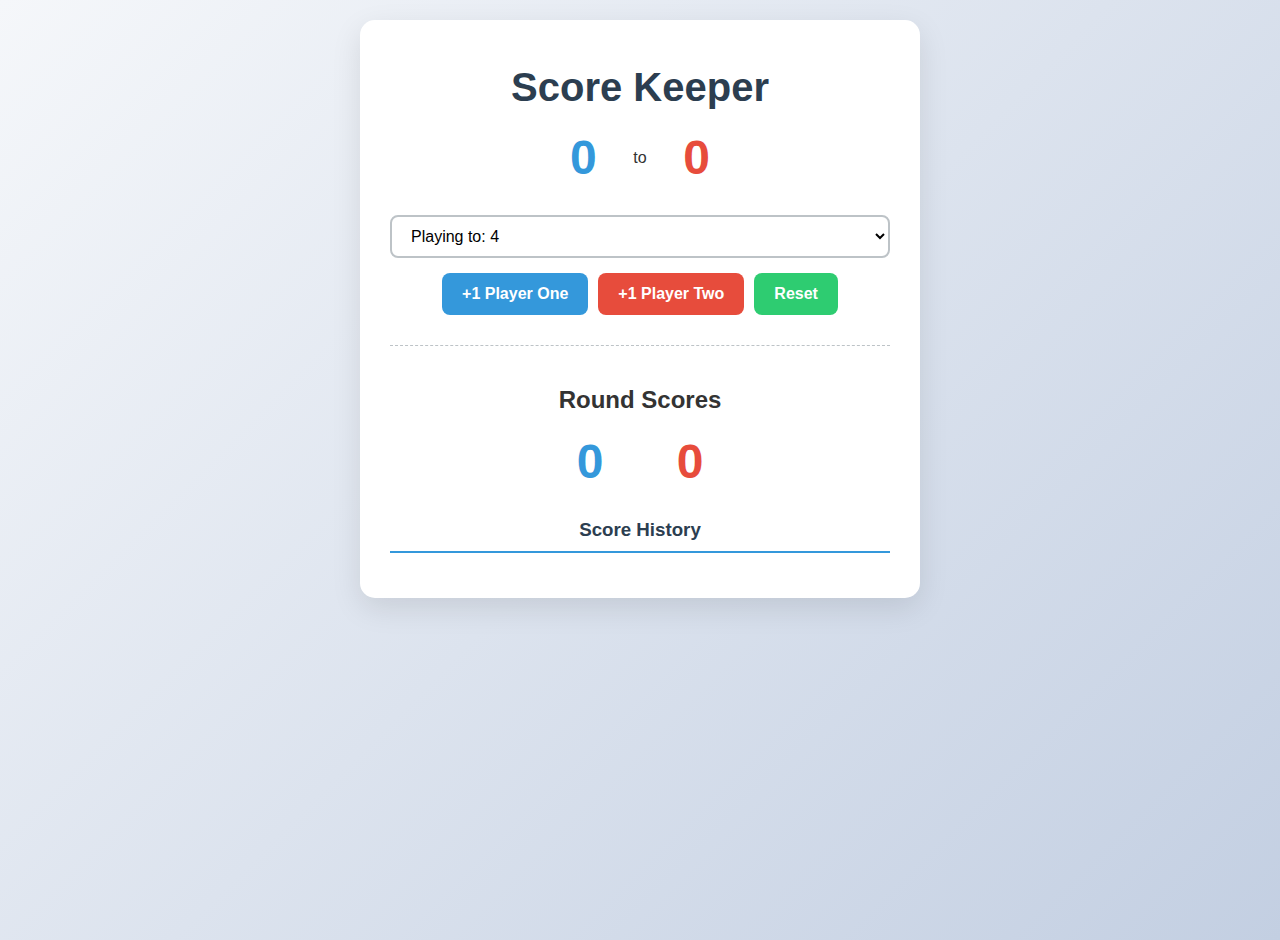
<file: game/index.html>
<!DOCTYPE html>
<html lang="en">
<head>
    <meta charset="UTF-8">
    <meta name="viewport" content="width=device-width, initial-scale=1.0">
    <title>Score Keeper</title>
    <style>
        body {
            font-family: 'Arial', sans-serif;
            background: linear-gradient(135deg, #f5f7fa 0%, #c3cfe2 100%);
            min-height: 100vh;
            margin: 0;
            padding: 20px;
            display: flex;
            flex-direction: column;
            align-items: center;
            color: #333;
        }

        .container {
            background-color: white;
            border-radius: 15px;
            box-shadow: 0 10px 30px rgba(0, 0, 0, 0.1);
            padding: 30px;
            width: 90%;
            max-width: 500px;
            text-align: center;
        }

        h1 {
            margin: 15px 0;
            font-size: 2.5rem;
            color: #2c3e50;
        }

        .score-display {
            display: flex;
            justify-content: center;
            align-items: center;
            margin: 20px 0;
        }

        .score {
            font-size: 3rem;
            font-weight: bold;
            padding: 0 20px;
            min-width: 60px;
        }

        .p1 {
            color: #3498db;
        }

        .p2 {
            color: #e74c3c;
        }

        .controls {
            margin: 30px 0;
            display: flex;
            flex-direction: column;
            gap: 15px;
        }

        select {
            padding: 10px 15px;
            border-radius: 8px;
            border: 2px solid #bdc3c7;
            font-size: 1rem;
            background-color: white;
            cursor: pointer;
            outline: none;
            transition: all 0.3s;
        }

        select:focus {
            border-color: #3498db;
        }

        .buttons {
            display: flex;
            gap: 10px;
            justify-content: center;
            flex-wrap: wrap;
        }

        button {
            padding: 12px 20px;
            border: none;
            border-radius: 8px;
            font-size: 1rem;
            font-weight: bold;
            cursor: pointer;
            transition: all 0.3s;
            color: white;
        }

        #p1button {
            background-color: #3498db;
        }

        #p1button:hover {
            background-color: #2980b9;
            transform: translateY(-2px);
        }

        #p2button {
            background-color: #e74c3c;
        }

        #p2button:hover {
            background-color: #c0392b;
            transform: translateY(-2px);
        }

        #reset {
            background-color: #2ecc71;
        }

        #reset:hover {
            background-color: #27ae60;
            transform: translateY(-2px);
        }

        .round-scores {
            margin-top: 30px;
            padding-top: 20px;
            border-top: 1px dashed #bdc3c7;
        }

        .history {
            margin-top: 30px;
            width: 100%;
        }

        .history h3 {
            color: #2c3e50;
            border-bottom: 2px solid #3498db;
            padding-bottom: 10px;
            margin-bottom: 15px;
        }

        .history-entry {
            display: flex;
            justify-content: space-between;
            padding: 8px 0;
            border-bottom: 1px solid #eee;
        }

        @media (max-width: 500px) {
            .buttons {
                flex-direction: column;
            }
            
            button {
                width: 100%;
            }
        }
        .spin {
  animation: spin 1s ease;
}

@keyframes spin {
  0% { transform: rotate(0deg); }
  50% { transform: rotate(180deg); }
  100% { transform: rotate(360deg); }
}
    </style>
</head>
<body>
    <div class="container">
        <h1>Score Keeper</h1>
        
        <div class="score-display">
            <span class="score p1" id="p1score">0</span>
            <span>to</span>
            <span class="score p2" id="p2score">0</span>
        </div>
        
        <div class="controls">
            <select id="select">
                <option value="4">Playing to: 4</option>
                <option value="5">Playing to: 5</option>
                <option value="6">Playing to: 6</option>
                <option value="7">Playing to: 7</option>
                <option value="8">Playing to: 8</option>
                <option value="9">Playing to: 9</option>
            </select>
            
            <div class="buttons">
                <button id="p1button">+1 Player One</button>
                <button id="p2button">+1 Player Two</button>
                <button id="reset">Reset</button>
            </div>
        </div>
        
        <div class="round-scores">
            <h2>Round Scores</h2>
            <div class="score-display">
                <span class="score p1" id="p1Roundscore">0</span>
             
                <span class="score p2" id="p2Roundscore">0</span>
            </div>
         <h2 id="winnerMessage"></h2>

        </div>
        
        <div class="history">
            <h3>Score History</h3>
            <div id="addNumber"></div>
        </div>
    </div>

    <script src="app.js">
    
    </script>
</body>
</html>
</file>
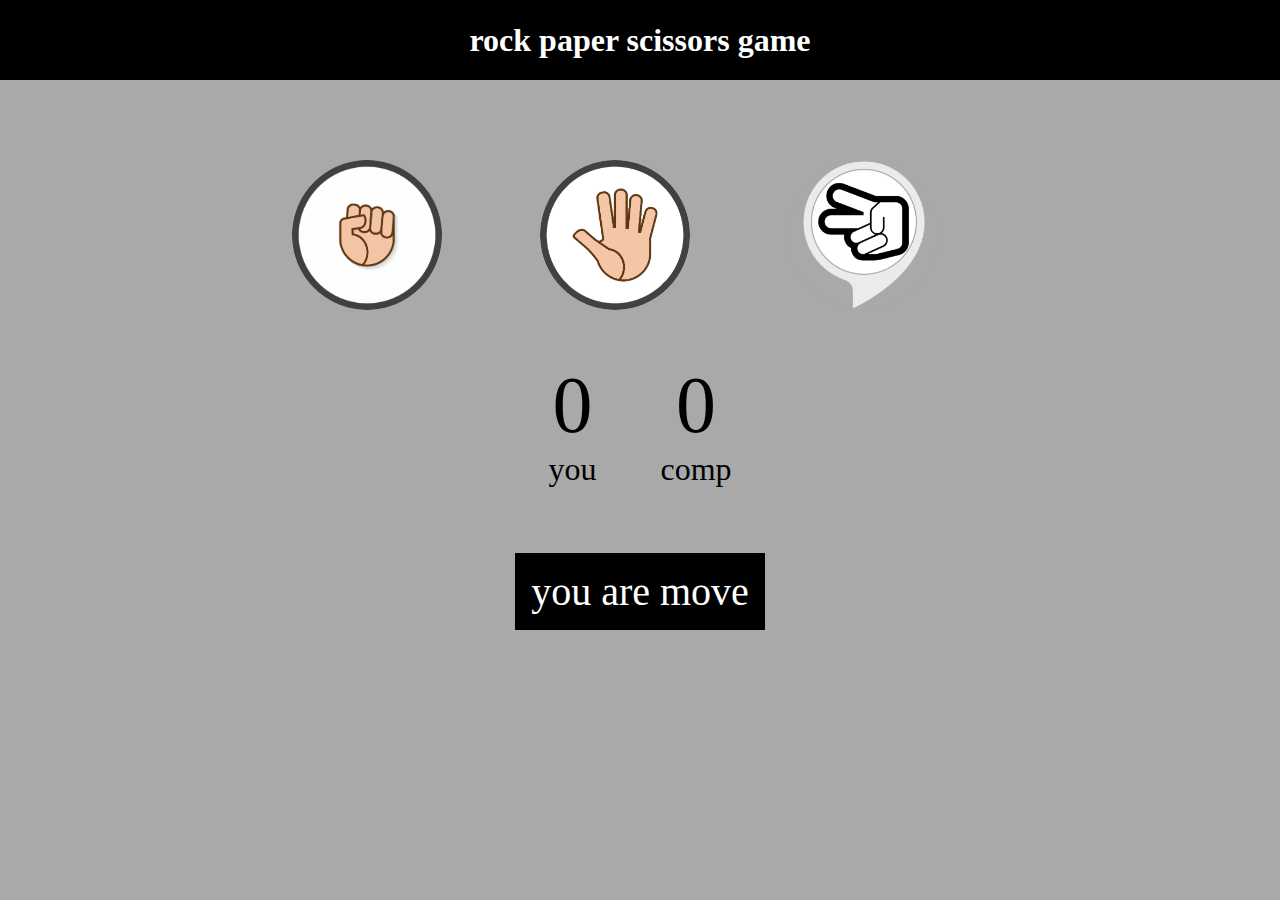
<file: my first game/index.html>
<!DOCTYPE html>
<html lang="en">

<head>
    <meta charset="UTF-8">
    <meta name="viewport" content="width=device-width, initial-scale=1.0">
    <title>rock paper scissors game</title>
    <link rel="stylesheet" href="app.css">
</head>

<body>
    <h1>rock paper scissors game</h1>
    <div class="choices">
        <div class="choice" id="rock">
            <img src="rock.png">
        </div>
        <div class="choice" id="paper">
            <img src="paper.png">
        </div>
        <div class="choice" id="scissor">
            <img src="scissor.png">
        </div>
    </div>
    
    <div class="score-border" id="score">
        <div class="score">
            <p id="scroe-you"> 0</p>
            <p>you</p>
        </div>
        <div class="score">
            <p id="score-comp">0</p>
            <p>comp</p>
        </div>
    </div>
    <div class="msg-container">
        <p id="msg">you are move</p>
    </div>

    <script src="app.js"></script>
</body>

</html>
</file>
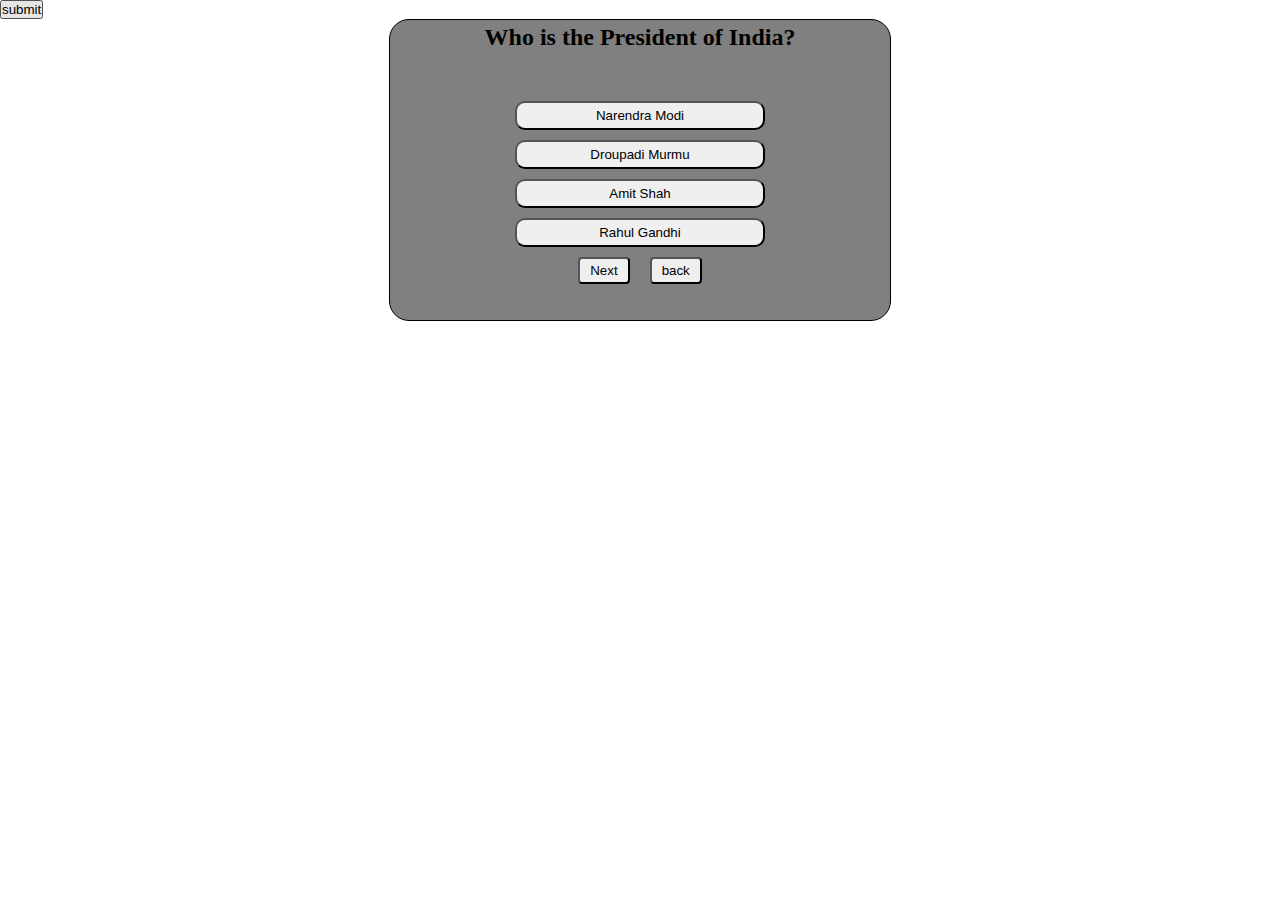
<file: quize/index.html>
<!DOCTYPE html>
<html lang="en">
<head>
    <meta charset="UTF-8">
    <meta name="viewport" content="width=device-width, initial-scale=1.0">
    <title>GK qusetion</title>
    <link rel="stylesheet" href="style.css">
 
</head>
<body>
    <button>submit</button>
    <div id="box">
        <div id="container">
  <h2 id="question"></h2>
  <div id="btnBox">
  <div id="btnAnswer"></div>
  </div>
  <div class="btnStyle">
  <button id="next">Next</button>
  <button id="back" >back</button>
  </div>
</div>
    </div>
    
    <script type="module" src="index.js"></script>
</body>
</html>
</file>
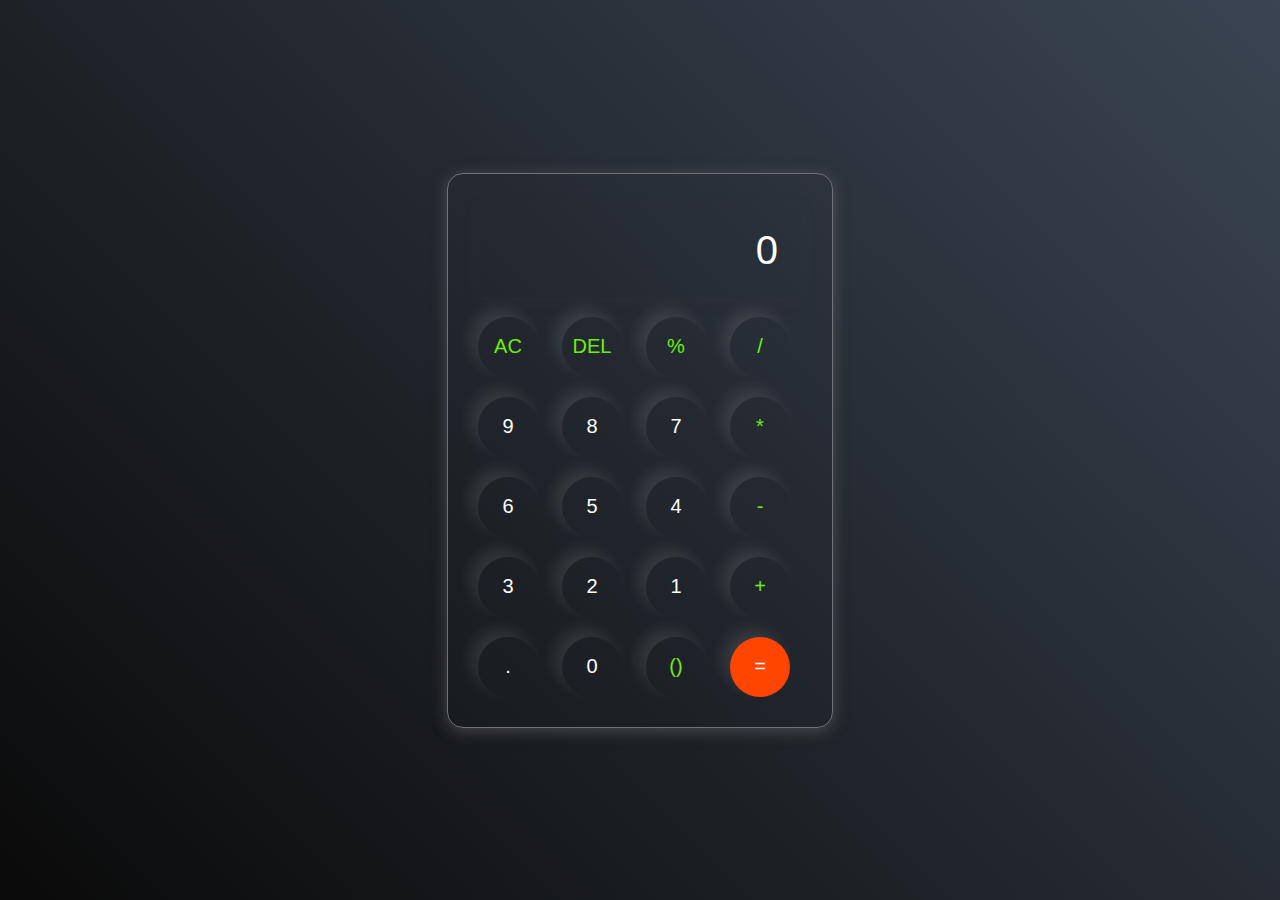
<file: calculator/calculator.html>
<!DOCTYPE html>
<html lang="en">
<head>
    <meta charset="UTF-8">
    <meta name="viewport" content="width=device-width, initial-scale=1.0">
    <title>calculator</title>
    <link rel="stylesheet" href="cal.css">
</head>
<body>
    <div id="calculator">
        <input type="text" placeholder="0" id="input">
        <div id="button">
            <button id="ac">AC</button>
            <button id="del">DEL</button>
            <button id="rem">%</button>
            <button id="div">/</button>
        </div>
        <div id="button">
            <button>9</button>
            <button>8</button>
            <button>7</button>
            <button id="mul">*</button>
        </div>
        <div id="button">
            <button>6</button>
            <button>5</button>
            <button>4</button>
            <button id="sub">-</button>
        </div>
        <div id="button">
            <button>3</button>
            <button>2</button>
            <button>1</button>
            <button id="add">+</button>
        </div>
        <div id="button">
            <button>.</button>
            <button>0</button>
            <button id="br">()</button>
            <button id="equal">=</button>
        </div>
    </div>
    <script src="cal.js"></script>
</body>
</html>
</file>
<file: my first game/app.css>
*{
    margin: 0%;
    padding: 0%;
    background-color: darkgray;
}
h1{
    text-align: center;
    width: 100%;
    height:5rem;
    background-color: black;
    color: white;
    line-height:5rem;
}
.choice:hover{
    opacity: 0.5;
    cursor: pointer;
}
.choices{
    display: flex;
    justify-content: center;
    align-items: center;
    gap: 3rem;
    margin-top: 5rem;
}
.choice{
    width: 200px;
    height: 200px;
}
img{
    width: 150px;
    height: 150px;
    object-fit:cover;
    border-radius: 50%;
}
.msg-container{
    text-align: center;
}
.score-border{
    text-align: center;
}
.score-border{
    display: flex;
    justify-content: center;
    font-size: 2rem;
    gap: 4rem;
}
#scroe-you , #score-comp{
    font-size: 5rem;
}
.msg-container{
    margin-top: 5rem;
    font-size: 40px;
}
#msg{
    background-color: black;
    color: white;
    display: inline;
    padding: 1rem;
}
</file>
<file: quize/style.css>
*{
    margin: 0;
    padding: 0;
}
#box{
    width: 100%;
    display: flex;
    justify-content: center;
    align-items: center;
    
}
#container{
     position: relative;
    width: 500px;
    height: 300px;
    border: 1px solid black;
    border-radius: 20px;
    box-shadow: 4px;
    background-color: grey;
    color: black;
}
#container h1{
    text-align: center;

}
#button{
    display: flex;
    justify-content:space-evenly;
    position: absolute;
    bottom: 10px;
    width: 100%;
    
}

#button button:hover{
   background-color: chartreuse;
   transition: cubic-bezier(0.165, 0.84, 0.44, 1);
}

#question{
    text-align: center;
    margin-top: 4px;
}
#btnBox{
    display: flex;
    justify-content: center;
    width: 100%;
}
#btnAnswer{
  
    display: flex;
    justify-content: center;
    flex-direction: column;
    text-align: left;
    gap: 10px;
    width: 250px;
    margin-top: 50px;
}
.btn{
    padding: 5px;
    border-radius: 10px;
   
}

.btnStyle{
    width: 100%;
    display: flex;
    justify-content: center;
    margin-top: 10px;
    gap: 20px;
}
#back{
    padding: 4px 10px;
    border-radius: 4px;
    cursor: pointer;
}
#next{
    cursor: pointer;
    padding: 4px 10px;
    border-radius: 4px;


}
</file>
<file: calculator/cal.css>
*{
    margin: 0%;
    padding: 0%;
    box-sizing: border-box;
}
body{
    width: 100%;
    height: 100vh;
    display: flex;
    justify-content: center;
    align-items: center;
    background: linear-gradient(45deg , #0a0a0a,#3a4452);
}

#calculator{
    border: 1px solid #717377;
    padding: 20px;
    border-radius: 16px;
    box-shadow: 0px 3px 15px rgba(113,115,119,0.5);
}
input{
    width: 324px;
    border: none;
    background-color: transparent;
    margin: 10px;
    font-size: 40px;
    padding: 24px;
    text-align: right;
    box-shadow: 0px 3px 15px rgba(84,84,84,0.1);
    cursor: pointer;
    color:white;
}
input::placeholder{
    color: white;
}
button{
    border: none;
    width: 60px;
    height: 60px;
    margin: 10px;
    border-radius: 50%;
    font-size: 20px;
    background-color: transparent;
    color: white;
    box-shadow: -8px -8px 15px rgba(255,255,255,0.1);
    cursor: pointer;
}
#ac{
    color:#6dee0a;
}
#del{
    color:#6dee0a;
}
#rem{
    color:#6dee0a;
}
#div{
     color:#6dee0a;
}
#mul{
    color:#6dee0a;
}
#add{
   
    color:#6dee0a;
    
}
#sub{
    color:#6dee0a;
}
#equal{
    background-color:orangered;
}
#br{
    color:#6dee0a;
}
</file>
